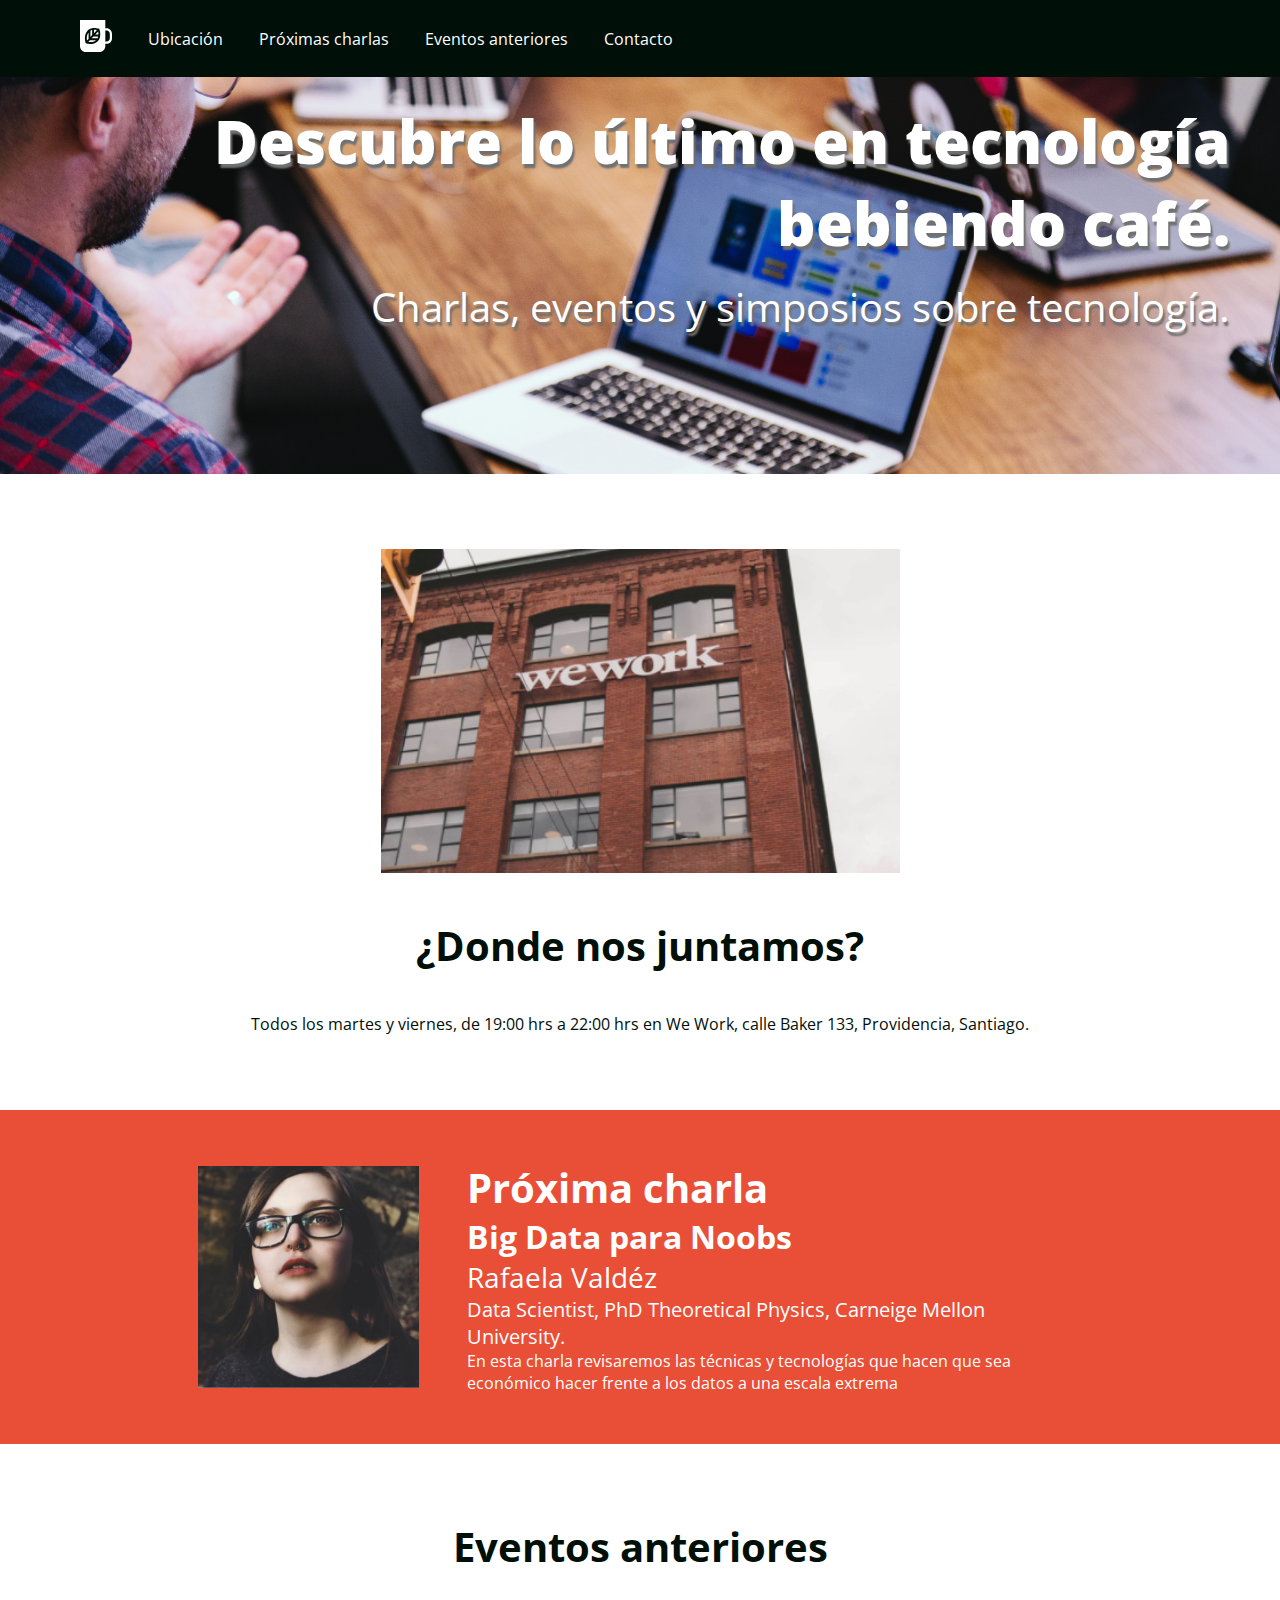
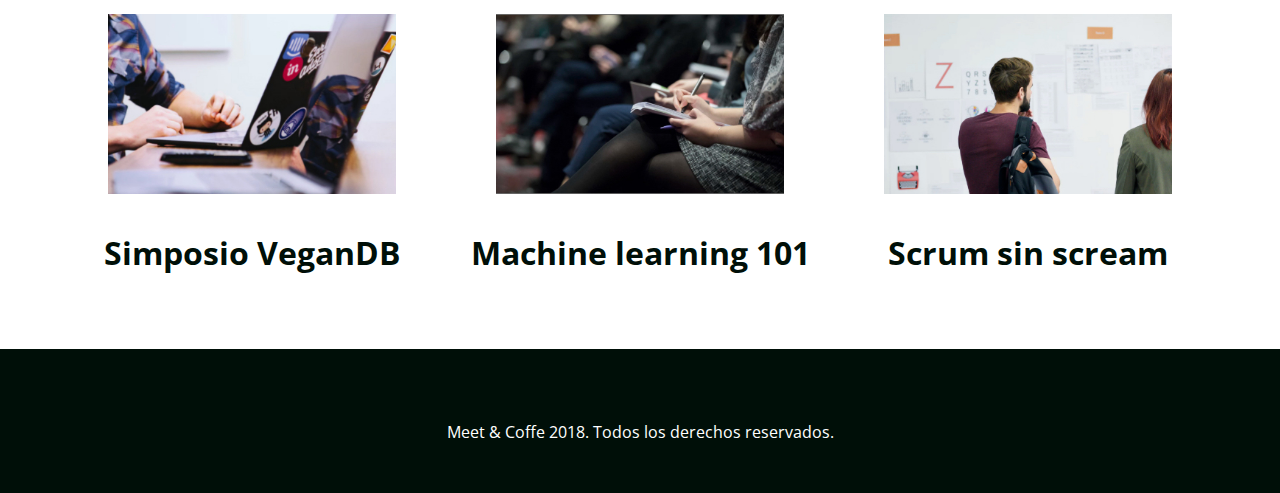
<file: index.html>
<!DOCTYPE html>
<html lang="es" dir="ltr">
  <head>
    <meta charset="utf-8">
    <meta name="author" content="Edwin Suárez">
    <meta name="description" content="Comparte tus conocimientos tomando cafe">
    <meta name="keywords" content="Charlas, eventos, simposios,
    tecnologia, co-work">
    <title>Meet & Cofee</title>
    <link rel="shortcut icon" type="image/png" href="favicon.png">
    <link href="https://fonts.googleapis.com/css?family=Open+Sans:400,800"
    rel="stylesheet">
    <link rel="stylesheet" href="https://use.fontawesome.com/releases/v5.6.3/css/all.css" integrity="sha384-UHRtZLI+pbxtHCWp1t77Bi1L4ZtiqrqD80Kn4Z8NTSRyMA2Fd33n5dQ8lWUE00s/" crossorigin="anonymous">
    <link rel="stylesheet" href="assets/css/style.css">
  </head>
  <body>
    <!--navegación -->
    <nav class="oscuro">
      <ul>
        <li class="icono"><a href="#inicio"><svg xmlns="http://www.w3.org/2000/svg" viewBox="0 0 44 44"><path d="M11.8 26l-2.2 2.3c-.5-2.9-.7-7.5 2.2-11.2V26zm-.4 4.1c2.7.5 7.2.7 10.6-2.3h-8.5l-2.1 2.3zm5.3-16.2c-.8.2-1.7.5-2.4.9v8.5l2.4-2.6v-6.8zm2.5-.3v4.6l4-4.2c-1.1-.3-2.5-.5-4-.4zM16 25.2h8.1c.4-.8.7-1.7.9-2.6h-6.6L16 25.2zm28-6.1V25c0 4.3-3.3 7.8-7.4 7.8h-1.8v2.9c0 4.6-3.6 8.3-7.9 8.3h-19C3.6 44 0 40.3 0 35.7V0h34.8v11.4h1.8c4.1 0 7.4 3.5 7.4 7.7zm-16.2.9c.1-2.6-.4-5-.8-6.4-.2-.9-.4-1.4-.4-1.4s-.5-.2-1.4-.4c-1.4-.4-3.6-.9-6.1-.8-.8 0-1.7.1-2.5.3-.8.2-1.6.4-2.4.7-.9.4-1.7.8-2.5 1.5-.6.5-1.1 1-1.6 1.6-4.5 5.4-3.4 12.5-2.6 15.5.2.9.4 1.4.4 1.4s.5.2 1.4.4c2.8.8 9.6 2 14.7-2.7.6-.5 1.1-1.1 1.5-1.7.6-.8 1-1.7 1.4-2.6.3-.8.5-1.7.7-2.6.1-1.1.2-1.9.2-2.8zm13.2-.9c0-2.6-2-4.6-4.4-4.6h-1.8v15.1h1.8c2.4 0 4.4-2.1 4.4-4.6v-5.9zM21 20h4.4c0-1.6-.1-3-.4-4.2L21 20z"/></svg></a></li>
        <li><a href="#ubicacion">Ubicación</a></li>
        <li><a href="#proximas_charlas">Próximas charlas</a></li>
        <li><a href="#eventos">Eventos anteriores</a></li>
        <li><a href="#contacto">Contacto</a></li>
      </ul>
    </nav>
    <!--encabezado -->
    <header id="inicio" class="hero-section">
      <h1>Descubre lo último en tecnología bebiendo café.</h1>
      <h2 class="subtitulo">Charlas, eventos y simposios sobre tecnología.</h2>
    </header>
    <!--Sección - sitio de encuentro -->
    <section id="ubicacion">
      <img src="assets/img/we-work.jpg" alt="">
      <h2>¿Donde nos juntamos?</h2>
      <p>Todos los martes y viernes, de 19:00 hrs a 22:00 hrs en We Work,
        calle Baker 133, Providencia, Santiago.</p>
    </section>
      <!--Sección - proximas charlas -->
    <section id="proximas_charlas" class="sweet-brown">
      <div class="centrado">
        <img class="charla-speaker" src="assets/img/speaker.jpg" alt="">
        <div class="charla-texto">
          <h2 class="proxima-charla-h2">Próxima charla</h2>
          <h3 class="big-data-h3">Big Data para Noobs</h3>
          <h4>Rafaela Valdéz</h4>
          <h5>Data Scientist,  PhD Theoretical Physics, Carneige Mellon
            University.</h5>
          <p>En esta charla revisaremos las técnicas y tecnologías que hacen
            que sea económico hacer frente a los datos a una escala extrema</p>
        </div>
      </div>
    </section>
    <!--Sección - eventos anteriores -->
    <section id="eventos">
      <h2>Eventos anteriores</h2>
      <article class="evento">
        <a href="evento01.html"><img src="assets/img/simposio-vegan.jpg" alt="simposio-vegan"></a>
        <h3>Simposio VeganDB</h3>
      </article>
      <article class="evento">
        <img src="assets/img/machine-learning.jpg" alt="">
        <h3>Machine learning 101</h3>
      </article>
      <article class="evento">
        <img src="assets/img/scrum-sin-scream.jpg" alt="">
        <h3>Scrum sin scream</h3>
      </article>
    </section>
    <!--footer-->
    <footer id="contacto" class="oscuro">
      <a href="assets/pages/pages.html"><i class="fab fa-github-square fa-4x"></i></a>
      <a href="#"><i class="fab fa-twitter-square fa-4x"></i></a>
      <a href="#"><i class="fab fa-linkedin fa-4x"></i></a>
      <p>Meet & Coﬀe 2018. Todos los derechos reservados.</p>
    </footer>

  </body>
</html>
</file>
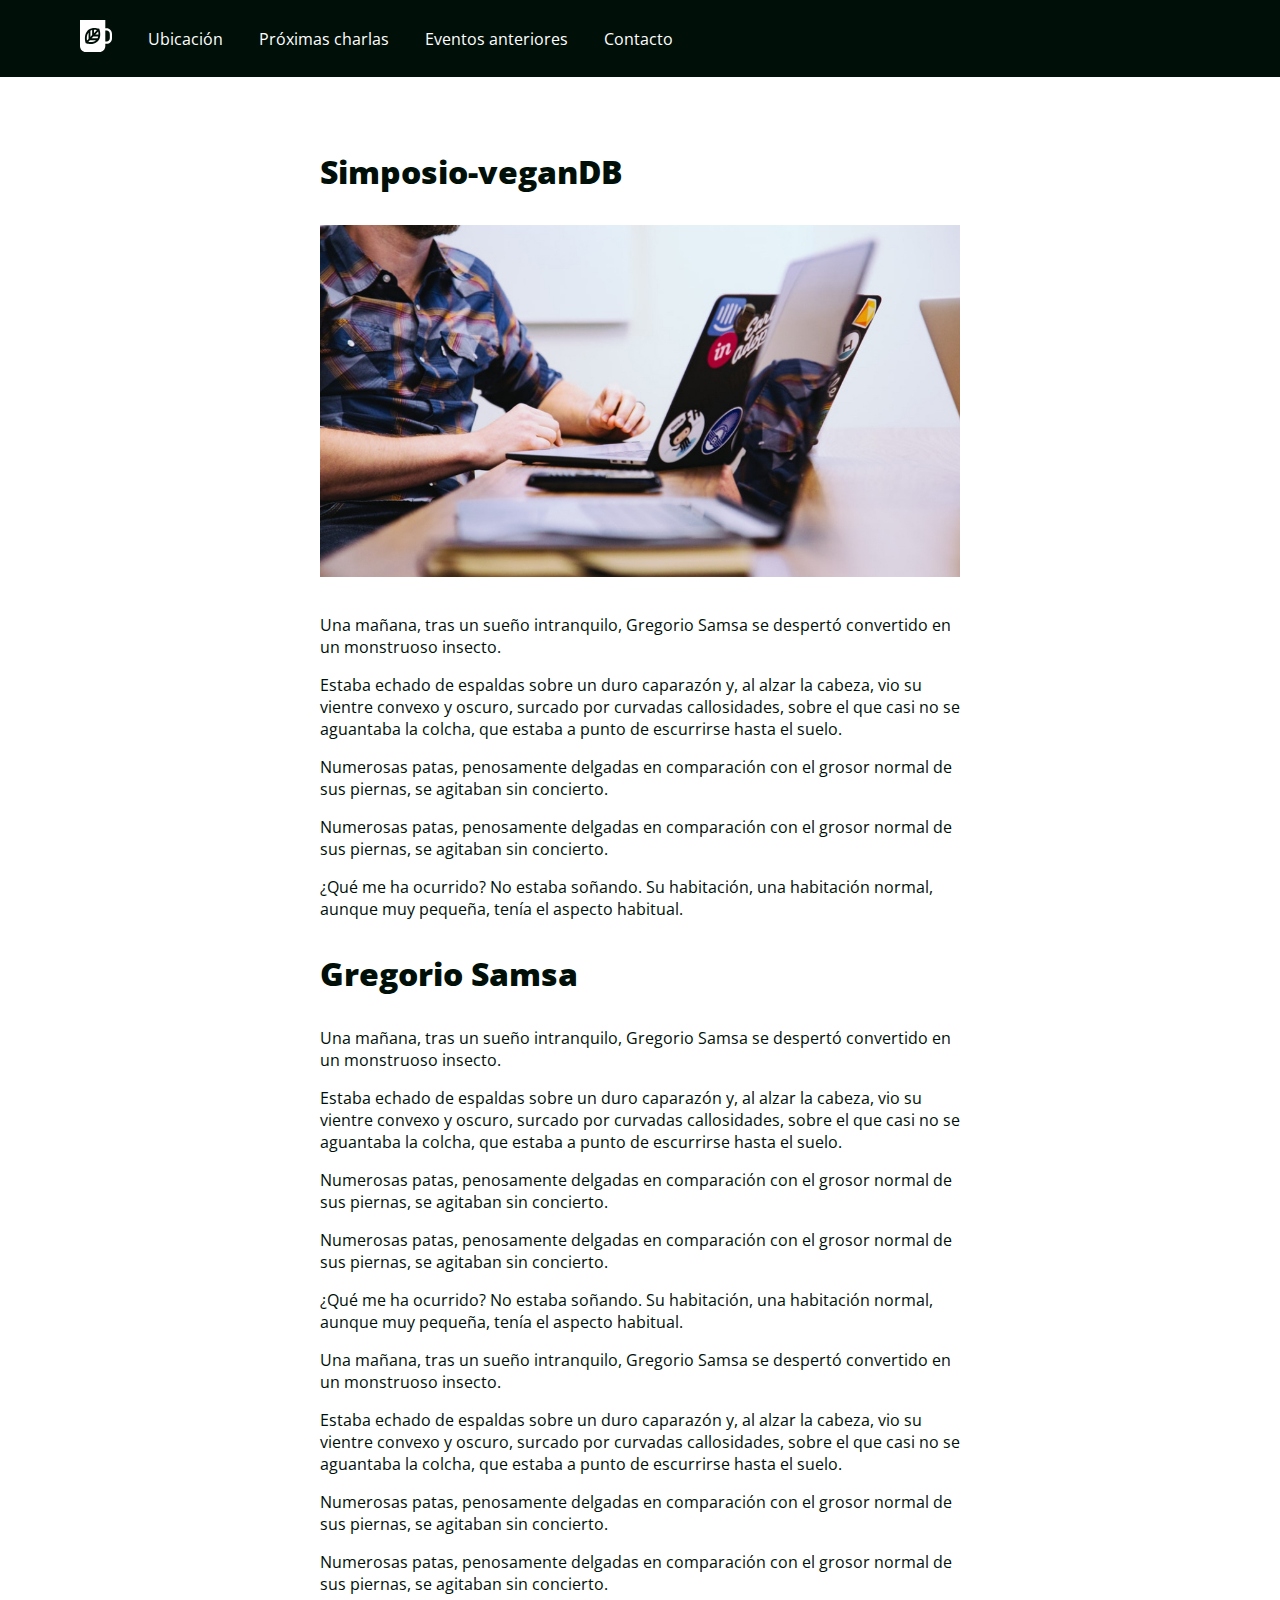
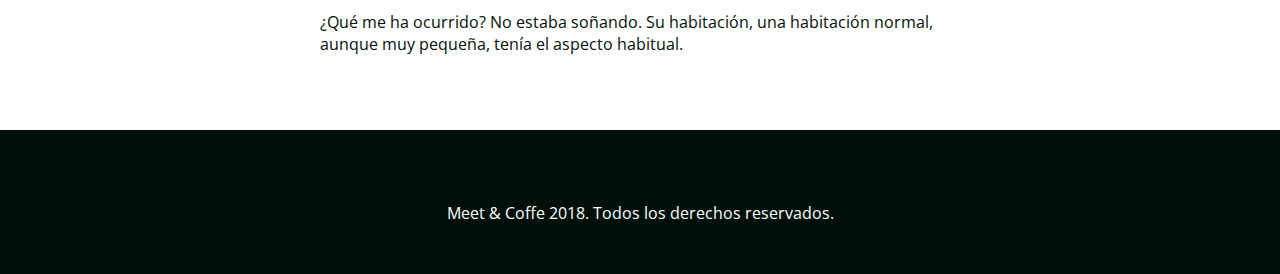
<file: evento01.html>
<!DOCTYPE html>
<html lang="es" dir="ltr">
    <head>
        <meta charset="utf-8">
        <meta name="author" content="Edwin Suárez">
        <meta name="description" content="Comparte tus conocimientos tomando cafe">
        <meta name="keywords" content="Charlas, eventos, simposios,
        tecnologia, co-work">
        <title>Meet & Cofee - Evento01</title>
        <link rel="shortcut icon" type="image/png" href="favicon.png">
        <link href="https://fonts.googleapis.com/css?family=Open+Sans:400,700,800"
        rel="stylesheet">
        <link rel="stylesheet" href="https://use.fontawesome.com/releases/v5.6.3/css/all.css" integrity="sha384-UHRtZLI+pbxtHCWp1t77Bi1L4ZtiqrqD80Kn4Z8NTSRyMA2Fd33n5dQ8lWUE00s/" crossorigin="anonymous">
        <link rel="stylesheet" href="assets/css/style.css">
    </head>
    <body>
        <!--navegación-->
        <header>
            <nav class="oscuro">
                <ul>
                    <li class="icono"><a href="#inicio"><svg xmlns="http://www.w3.org/2000/svg" viewBox="0 0 44 44"><path d="M11.8 26l-2.2 2.3c-.5-2.9-.7-7.5 2.2-11.2V26zm-.4 4.1c2.7.5 7.2.7 10.6-2.3h-8.5l-2.1 2.3zm5.3-16.2c-.8.2-1.7.5-2.4.9v8.5l2.4-2.6v-6.8zm2.5-.3v4.6l4-4.2c-1.1-.3-2.5-.5-4-.4zM16 25.2h8.1c.4-.8.7-1.7.9-2.6h-6.6L16 25.2zm28-6.1V25c0 4.3-3.3 7.8-7.4 7.8h-1.8v2.9c0 4.6-3.6 8.3-7.9 8.3h-19C3.6 44 0 40.3 0 35.7V0h34.8v11.4h1.8c4.1 0 7.4 3.5 7.4 7.7zm-16.2.9c.1-2.6-.4-5-.8-6.4-.2-.9-.4-1.4-.4-1.4s-.5-.2-1.4-.4c-1.4-.4-3.6-.9-6.1-.8-.8 0-1.7.1-2.5.3-.8.2-1.6.4-2.4.7-.9.4-1.7.8-2.5 1.5-.6.5-1.1 1-1.6 1.6-4.5 5.4-3.4 12.5-2.6 15.5.2.9.4 1.4.4 1.4s.5.2 1.4.4c2.8.8 9.6 2 14.7-2.7.6-.5 1.1-1.1 1.5-1.7.6-.8 1-1.7 1.4-2.6.3-.8.5-1.7.7-2.6.1-1.1.2-1.9.2-2.8zm13.2-.9c0-2.6-2-4.6-4.4-4.6h-1.8v15.1h1.8c2.4 0 4.4-2.1 4.4-4.6v-5.9zM21 20h4.4c0-1.6-.1-3-.4-4.2L21 20z"/></svg></a></li>
                    <li><a href="#ubicacion">Ubicación</a></li>
                    <li><a href="#proximas_charlas">Próximas charlas</a></li>
                    <li><a href="#eventos">Eventos anteriores</a></li>
                    <li><a href="#contacto">Contacto</a></li>
                </ul>
            </nav>
        </header>
        <!--sección contenido-->
        <section class="content">
            <h3 class="simposio-title">Simposio-veganDB</h3>
            <img class="simposio-img" src="assets/img/post-1.jpg" alt="">
            <p>Una mañana, tras un sueño intranquilo, Gregorio Samsa se despertó convertido en un monstruoso insecto. 
            <p>Estaba echado de espaldas sobre un duro caparazón y, al alzar la cabeza, vio su vientre convexo y oscuro, surcado por curvadas callosidades, sobre el que casi no se aguantaba la colcha, que estaba a punto de escurrirse hasta el suelo.</p>
            <p> Numerosas patas, penosamente delgadas en comparación con el grosor normal de sus piernas, se agitaban sin concierto.</p>    Numerosas patas, penosamente delgadas en comparación con el grosor normal de sus piernas, se agitaban sin concierto.</p>
            <p>¿Qué me ha ocurrido? No estaba soñando. Su habitación, una habitación normal, aunque muy pequeña, tenía el aspecto habitual.</p>
            <h3 class="simposio-title-g">Gregorio Samsa</h3> 
            <p>Una mañana, tras un sueño intranquilo, Gregorio Samsa se despertó convertido en un monstruoso insecto. 
            <p>Estaba echado de espaldas sobre un duro caparazón y, al alzar la cabeza, vio su vientre convexo y oscuro, surcado por curvadas callosidades, sobre el que casi no se aguantaba la colcha, que estaba a punto de escurrirse hasta el suelo.</p>
            <p> Numerosas patas, penosamente delgadas en comparación con el grosor normal de sus piernas, se agitaban sin concierto.</p>    Numerosas patas, penosamente delgadas en comparación con el grosor normal de sus piernas, se agitaban sin concierto.</p>
            <p>¿Qué me ha ocurrido? No estaba soñando. Su habitación, una habitación normal, aunque muy pequeña, tenía el aspecto habitual.</p>
            <p>Una mañana, tras un sueño intranquilo, Gregorio Samsa se despertó convertido en un monstruoso insecto. 
            <p>Estaba echado de espaldas sobre un duro caparazón y, al alzar la cabeza, vio su vientre convexo y oscuro, surcado por curvadas callosidades, sobre el que casi no se aguantaba la colcha, que estaba a punto de escurrirse hasta el suelo.</p>
            <p> Numerosas patas, penosamente delgadas en comparación con el grosor normal de sus piernas, se agitaban sin concierto.</p>    Numerosas patas, penosamente delgadas en comparación con el grosor normal de sus piernas, se agitaban sin concierto.</p>
            <p>¿Qué me ha ocurrido? No estaba soñando. Su habitación, una habitación normal, aunque muy pequeña, tenía el aspecto habitual.</p>
        </section>
          <!--footer-->
        <footer id="contacto" class="oscuro">
            <a href="assets/pages/pages.html"><i class="fab fa-github-square fa-4x"></i></a>
            <a href="#"><i class="fab fa-twitter-square fa-4x"></i></a>
            <a href="#"><i class="fab fa-linkedin fa-4x"></i></a>
            <p>Meet & Coﬀe 2018. Todos los derechos reservados.</p>
        </footer>
    </body>
</html>
</file>
<file: assets/css/style.css>
body{
  text-align: center;
  color: #000f08;
  margin:0;
}

body *{
  margin:0;
  border:0;
  padding:0;
  font-family: "open sans";
}

h1{
  font-weight:800;
  font-size: 3.75em;
  margin-bottom: 0.25em;
}

h2{
  font-weight: 700;
  font-size:2.5em;
  margin:1em 0em;
}

h3{
  font-size: 2em;
  margin-top: 1em;
}

h4{
  font-size: 1.75em;
}

h5{
  font-size: 1.25em;
}

.subtitulo{
  margin-top:0em;
}

.proxima-charla-h2{
  margin:0em;
}

.subtitulo, h4, h5{
  font-weight:400;
}

section, footer{
  margin-top: 75px;
}

.hero-section{
  text-align: right;
  background-image: url("../img/bg-hero.png");
  background-repeat: no-repeat;
  background-size: cover;
  color: #ffffff;
  text-shadow: 0.125em 0.25em 0.125em #707070;
  padding:6.25rem 3.125rem;
}

nav{
  text-align: left;
  padding:1.25rem 4rem;
  position: fixed;
  width:100vw;
}

ul{
  list-style-type: none;
}

nav ul li{
  display: inline-block;
  margin: 0 1em;
  vertical-align: middle;
}

.oscuro{
  background-color: #000f08;
  color: #ffffff;
}

.oscuro a{
  color:#ffffff;
  text-decoration: none;
}

.sweet-brown{
  background-color: #E94F37;
  text-align: left;
  color:#ffffff;
  padding:50px;
  white-space: nowrap;
}

.centrado{
  width:75%;
  margin:0 auto;
}

.charla-speaker{
  width: 25%;
  vertical-align: middle;
}

.big-data-h3{
  margin-top:0px;
}

.charla-texto{
  width:70%;
  vertical-align: middle;
  margin-left:5%;
  white-space: normal;
}

.charla-texto, .evento{
  display:inline-block;
}

.evento{
  width:30%;
}

article img{
  width:75%;
}

footer{
  padding:50px;
}

footer i{
  margin: 0 0.25em 0.5em 0.25em;
}

.icono{
  width:2rem;
}

.icono svg{
  fill:#ffffff;
}

.content{
  width: 50%;
  margin:0 25%;
  text-align: left;
  padding-top:150px;
}

.simposio-title{
  font-weight: 800;
  font-size: 2em;
  margin: 0px;
}

.simposio-title-g{
  margin:1em 0em;
  font-weight: 800;
}

.simposio-img{
  width: 100%;
  margin: 2em auto;
}

.content p{
  font-weight: 400;
  margin-bottom: 1em;
}

footer p{
  font-weight: 400;
}
</file>
